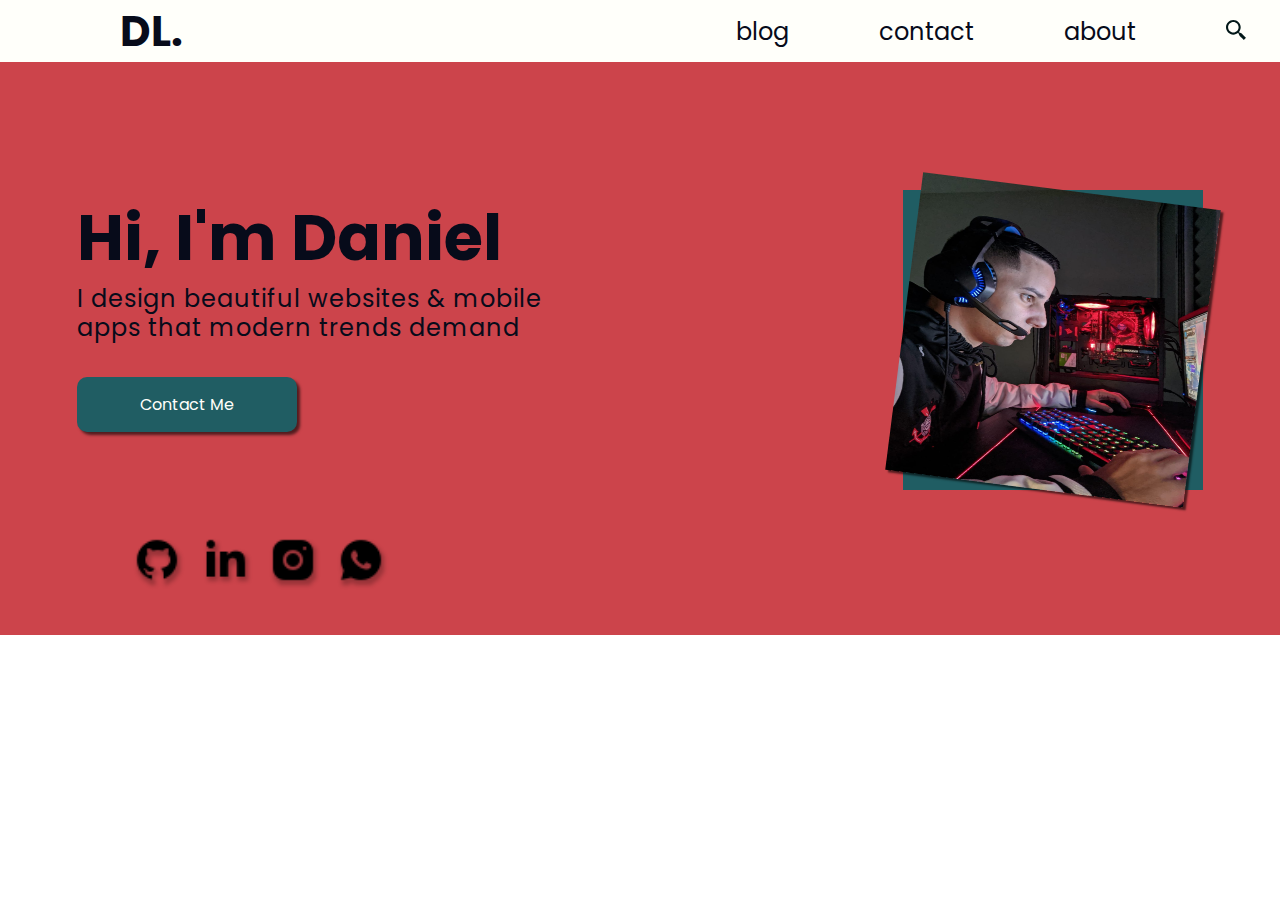
<file: Projects/Portifolio/index.html>
<!DOCTYPE html>
<html lang="pt-br">
<head>
    <meta charset="UTF-8">
    <meta http-equiv="X-UA-Compatible" content="IE=edge">
    <meta name="viewport" content="width=device-width, initial-scale=1.0">
    <title>Welcome</title>
    <link rel="stylesheet" href="css/style.css">
</head>
<body>
    <div class="topo">
        <header>
            <div class="logo">
                <span>DL.</span>
            </div>
            <div class="navigation">
                <nav>
                    <ul>
                        <li><a href="#">blog</a></li>
                        <li><a href="#">contact</a></li>
                        <li><a href="#">about</a></li>
                        <li>
                            <a href="#">
                                <img src="imagens/search-icon.svg" alt="">    
                            </a>
                        </li>
                    </ul>
                </nav>
            </div>
        </header>
    </div>

    <div class="hero">
        <div class="hero-wrapper ">
            <div class="contact clearfix">
                <h1>Hi, I'm Daniel</h1>
                <p>
                I design beautiful websites & mobile apps that modern trends demand
                </p>
            <a href="#" class="contact-btn">Contact Me</a>
             </div>
            <div class="body-photo clearfix">
                <div class="bg-photo clearfix">
                     <img src="imagens/daniel.jpeg" alt="">
                 </div>
            </div>
        </div>
    </div>
    <footer class="clearfix">
        <div class="redes-sociais clearfix">
            <a href="https://github.com/DltechDk" target="blank">
                <img src="imagens/GitHub.svg" alt="">
            </a>
            <a href="#">
                <img src="imagens/LinkedIn 2.svg" alt="">
            </a>
            <a href="#">
                <img src="imagens/Instagram.svg" alt="">
            </a>
            <a href="#">
                <img src="imagens/WhatsApp.svg" alt="">
            </a>
        </div>
    </footer>
   
</body>
</html>
</file>
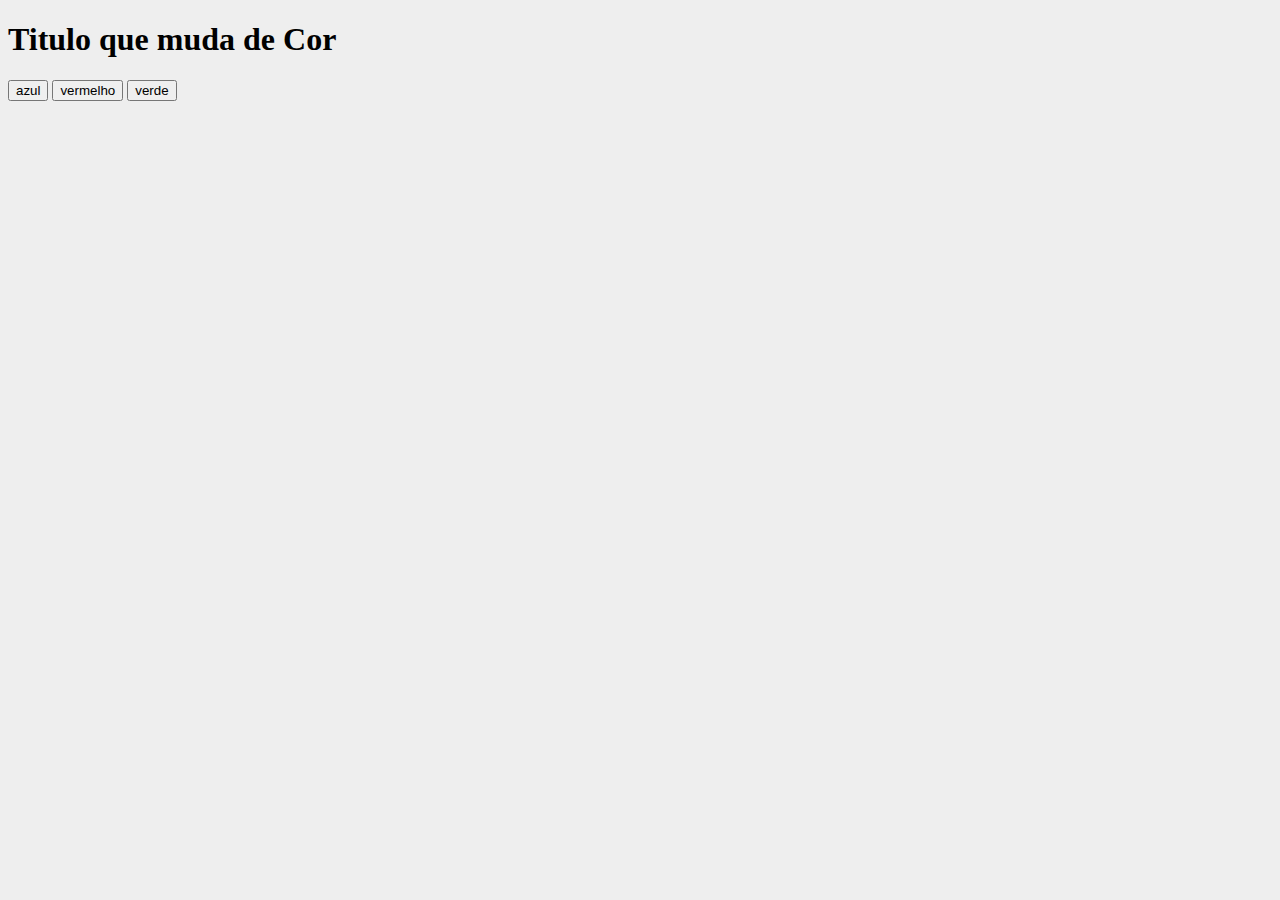
<file: Projects/Curso js b7/adicionar e remover estilos/index.html>
<!DOCTYPE html>
<html lang="en">
<head>
    <meta charset="UTF-8">
    <meta http-equiv="X-UA-Compatible" content="IE=edge">
    <meta name="viewport" content="width=device-width, initial-scale=1.0">
    <link rel="stylesheet" href="style.css">
    <title>Document</title>
</head>
<body>
    
    <h1 id="titulo">Titulo que muda de Cor</h1>

    <button onclick="azul()">azul</button>
    <button onclick="vermelho()">vermelho</button>
    <button onclick="verde()">verde</button>


    <script src="main.js"></script>
</body>
</html>
</file>
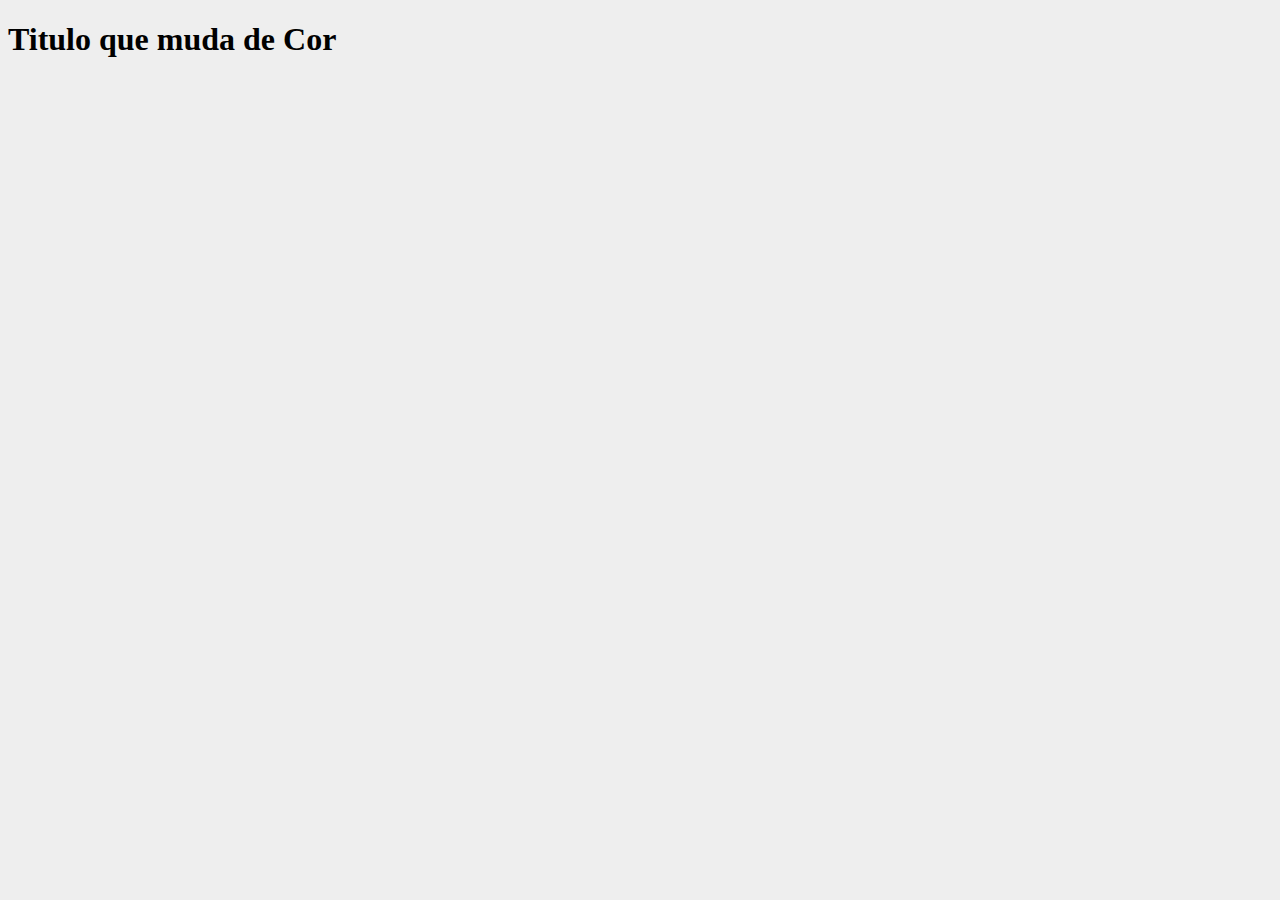
<file: Projects/Curso js b7/array/index.html>
<!DOCTYPE html>
<html lang="en">
<head>
    <meta charset="UTF-8">
    <meta http-equiv="X-UA-Compatible" content="IE=edge">
    <meta name="viewport" content="width=device-width, initial-scale=1.0">
    <link rel="stylesheet" href="style.css">
    <title>Document</title>
</head>
<body>
    
    <h1 id="titulo">Titulo que muda de Cor</h1>

   
    

    <script src="main.js"></script>
</body>
</html>
</file>
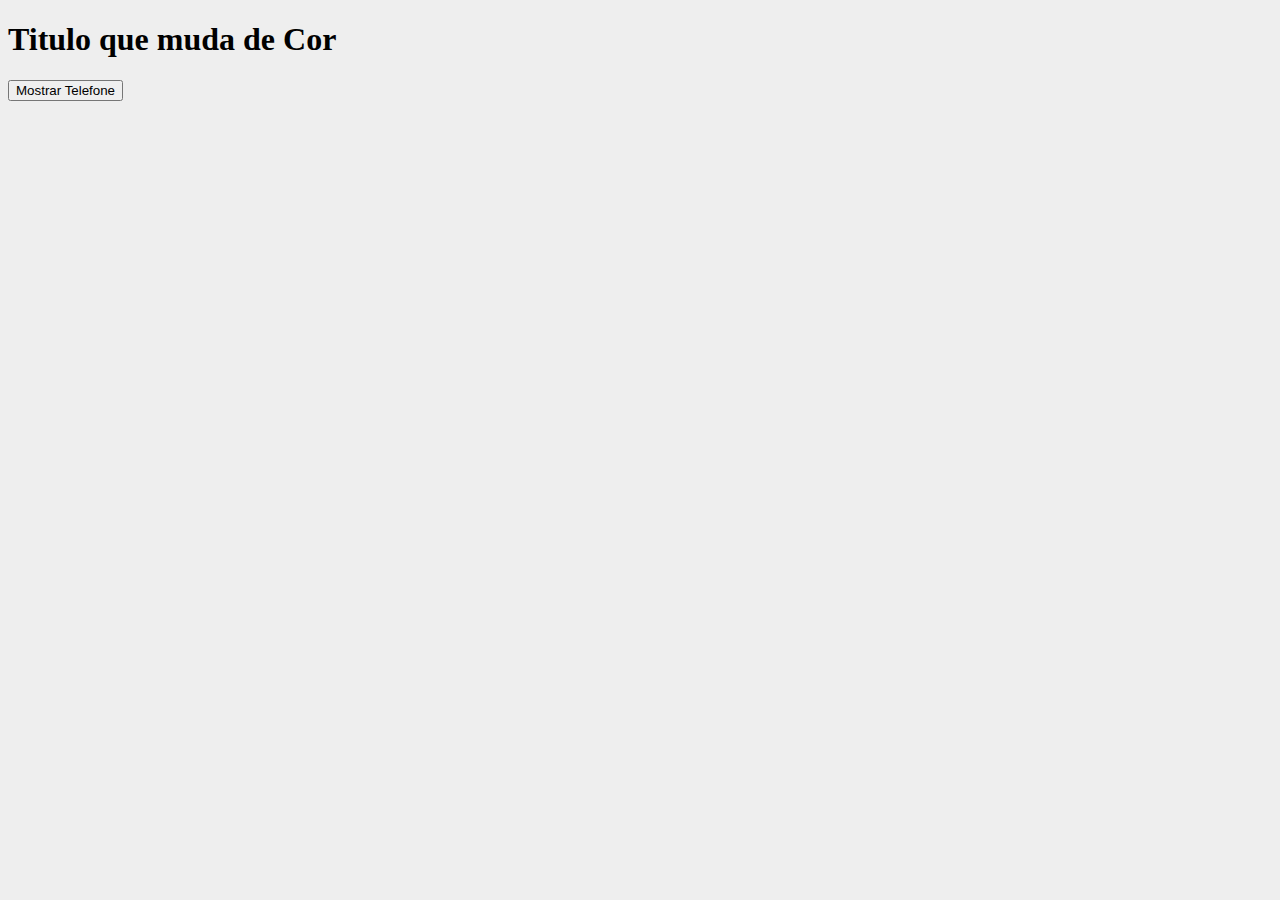
<file: Projects/Curso js b7/mostrar telefone/index.html>
<!DOCTYPE html>
<html lang="en">
<head>
    <meta charset="UTF-8">
    <meta http-equiv="X-UA-Compatible" content="IE=edge">
    <meta name="viewport" content="width=device-width, initial-scale=1.0">
    <link rel="stylesheet" href="style.css">
    <title>Document</title>
</head>
<body>
    
    <h1 id="titulo">Titulo que muda de Cor</h1>

   
    <div id="telefone">+55 15 98809-4754</div>
    <button onclick="mostrarTelefone(this)">Mostrar Telefone</button>

    <script src="main.js"></script>
</body>
</html>
</file>
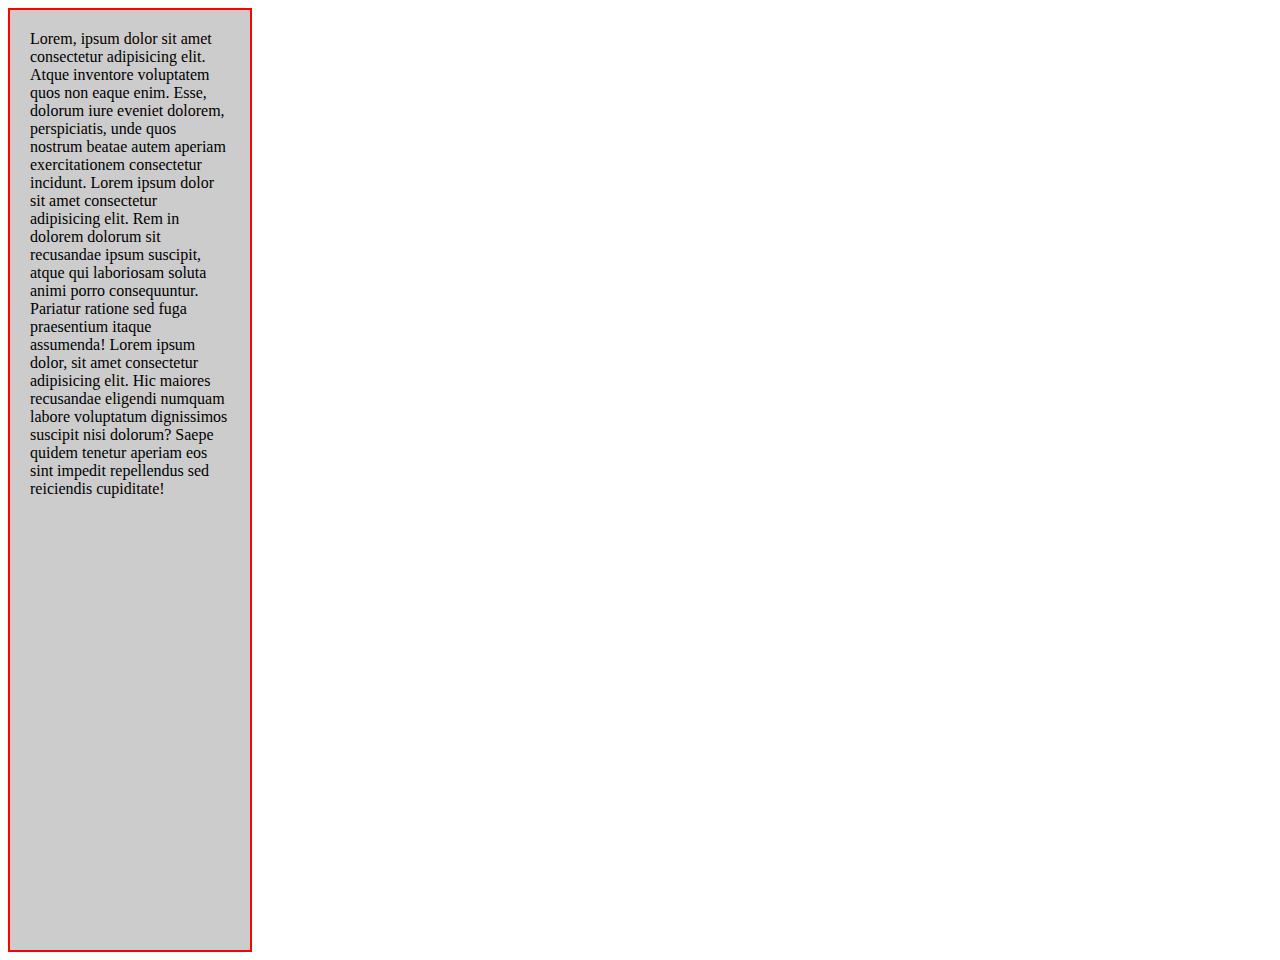
<file: Projects/Curso js b7/scroll/index.html>
<!DOCTYPE html>
<html lang="pt-br">
<head>
    <meta charset="UTF-8">
    <meta http-equiv="X-UA-Compatible" content="IE=edge">
    <meta name="viewport" content="width=device-width, initial-scale=1.0">
    <title>Curso de Javascript</title>
    <link rel="stylesheet" href="style.css">
</head>
<body>
    <div class="texto">
        Lorem, ipsum dolor sit amet consectetur adipisicing elit. Atque inventore voluptatem quos non eaque enim. Esse, dolorum iure eveniet dolorem, perspiciatis, unde quos nostrum beatae autem aperiam exercitationem consectetur incidunt.
        Lorem ipsum dolor sit amet consectetur adipisicing elit. Rem in dolorem dolorum sit recusandae ipsum suscipit, atque qui laboriosam soluta animi porro consequuntur. Pariatur ratione sed fuga praesentium itaque assumenda! Lorem ipsum dolor, sit amet consectetur adipisicing elit. Hic maiores recusandae eligendi numquam labore voluptatum dignissimos suscipit nisi dolorum? Saepe quidem tenetur aperiam eos sint impedit repellendus sed reiciendis cupiditate!
    </div>

    <div onclick="subirTela()" class="scrollbutton">

    </div>
    
    
    <script src="script.js"></script>
</body>
</html>
</file>
<file: Projects/Portifolio/css/style.css>
@import url('https://fonts.googleapis.com/css2?family=Poppins:wght@300;400;500;600;700;900&display=swap');


* {
    margin: 0;
    padding: 0;
    font-family: 'Poppins';
    
}

html {
    overflow: hidden;
}

/* Topo */

.topo {
    width: 1366px;
    background-color: #fffffa;
}

header {
    width: 1126px;
    height: 62px;
    margin: 0 auto;
    background-color: #fffffa;
    display: flex;
    justify-content: space-between;
    align-items: center;
    overflow: hidden;
}

.logo {
    font-weight: 700;
    font-size: 42px;
    color: #070b1a;
    cursor: pointer;
}

.navigation nav ul {
    display: flex;
    justify-content: space-between;
    align-items: center;
    list-style: none;
}

.navigation nav a {
    text-decoration: none;
    display: block;
    margin-left: 90px;
    color: #070b1a;
    font-weight: normal;
    font-size: 24px;
}

.navigation nav img {
    width: 20px;
    height: 20px;
}

/*hero*/

.hero {
    background-color: #cc444b;
    height: 573px;
    
}

.hero-wrapper {
    position: relative;
    width: 1126px;
    margin: 0 auto;
    top: 128PX;
}

.contact {
    width: 492px;
    color: #070b1a;
    float: left;
}

.contact h1 {
    font-weight: bold;
    font-size: 64px;
}

.contact p {
    font-weight: normal;
    font-size: 24px;
    letter-spacing: 1px;
    line-height: 1.2;
}

.contact .contact-btn {
    text-decoration: none;
    color: #fffffa;
    background-color: #205d63;
    display: block;
    padding: 15px;
    width: 190px;
    margin-top: 34px;
    border-radius: 10px;
    text-align: center;
    box-shadow:3px 3px 3px rgba(0, 0, 0, 0.6);
}

.body-photo {
    width: 300px;
    height: 300px;
    background-color: #205d63;
    float: right;
    position: relative;
    
    
}

.bg-photo {
    width: 300px;
    height: 300px;
    transform: rotate(7.27deg);
}

.bg-photo img {
    width: 300px;
    height: 300px;
    box-shadow: 3px 2px 2px rgba(0, 0, 0, 0.6);
    transition: 0.5s;
}

.bg-photo img:hover {
    transform: rotate(-7.27deg);
}

.clearfix::after, .clearfix::before {
    content: '';
    display: table;
    clear: both;
}

/* redes sociasi icons*/

footer {
    position: relative;
    top: -100px;
    left: 120px;
}

.redes-sociais a {
    text-decoration: none;
    display: block;
    float: left;
    margin-left: 10px;
}
</file>
<file: Projects/Curso js b7/adicionar e remover estilos/style.css>
body {
    background-color: #eee;
}

input[type=text] {
    padding: 10px;
    font-size: 14px;
}


.azul {
    background-color: #0000ff;
    color: #fff;

}

.vermelho {
    background-color: #ff0000;
    color: #fff;
}

.verde {
    background-color: #00ff00;
    color: #fff;
}
</file>
<file: Projects/Curso js b7/array/style.css>
body {
    background-color: #eee;
}

input[type=text] {
    padding: 10px;
    font-size: 14px;
}
</file>
<file: Projects/Curso js b7/mostrar telefone/style.css>
body {
    background-color: #eee;
}

input[type=text] {
    padding: 10px;
    font-size: 14px;
}


#telefone {
    display: none;
}
</file>
<file: Projects/Curso js b7/scroll/style.css>
.texto {
    width: 200px;
    height: 900px;
    overflow: auto;
    background-color: #ccc;
    padding: 20px;
    border: 2px solid red;
}

.scrollbutton {
    width: 30px;
    height: 30px;
    border-radius: 15px;
    background-color: red;
    position: fixed;
    right: 20px;
    bottom: 20px;
    z-index: 999;
    cursor: pointer;
    display: none;
}
</file>
